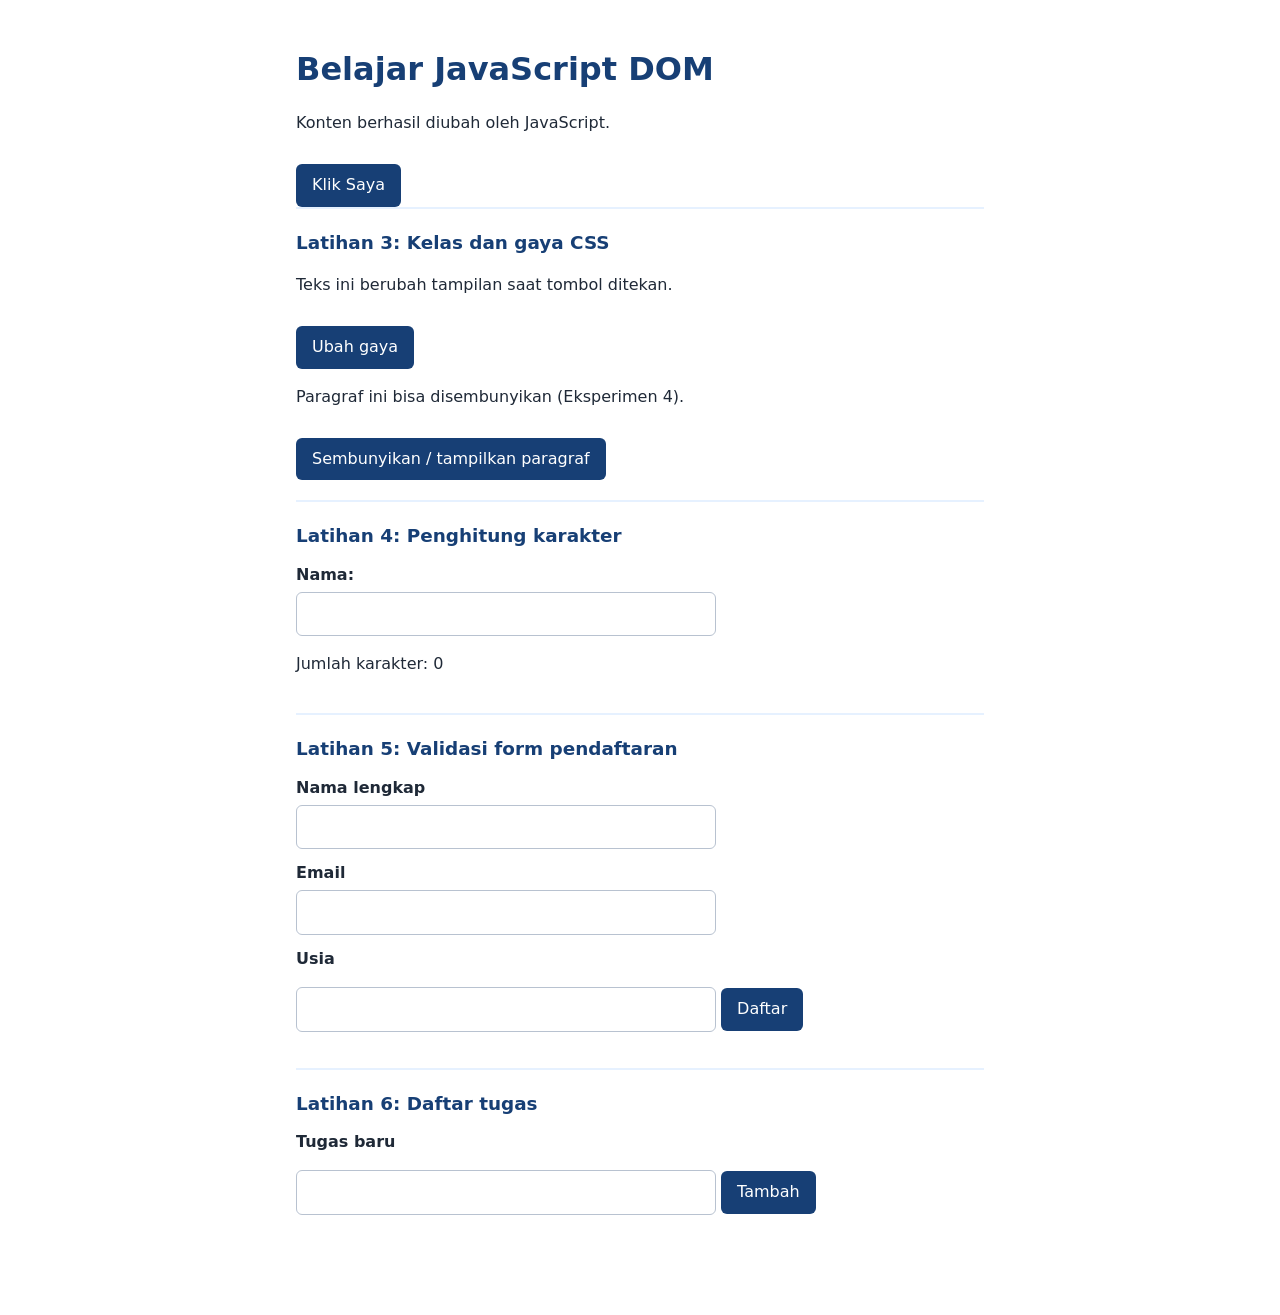
<file: lab6_dom_event/index.html>
<!DOCTYPE html>
<html lang="id">
<head>
  <meta charset="UTF-8">
  <meta name="viewport" content="width=device-width, initial-scale=1.0">
  <title>Praktikum DOM dan Event</title>
  <link rel="stylesheet" href="style.css">
  <script src="script.js" defer></script>
</head>
<body>
  <header>
    <h1 id="judul">Latihan DOM</h1>
    <p id="pesan">Belum ada tindakan.</p>
    <button id="tombolAksi" type="button">Klik Saya</button>
  </header>

  <main>
    <!-- Latihan 3 + Eksperimen 4 -->
    <section>
      <h2>Latihan 3: Kelas dan gaya CSS</h2>
      <p id="teksGaya">Teks ini berubah tampilan saat tombol ditekan.</p>
      <button id="tombolGaya" type="button">Ubah gaya</button>

      <p id="paragrafSembunyi">Paragraf ini bisa disembunyikan (Eksperimen 4).</p>
      <button id="tombolSembunyi" type="button">Sembunyikan / tampilkan paragraf</button>
    </section>

    <!-- Latihan 4 -->
    <section>
      <h2>Latihan 4: Penghitung karakter</h2>
      <label for="namaInput">Nama:</label>
      <input type="text" id="namaInput" maxlength="40">
      <p>Jumlah karakter: <span id="jumlahKarakter">0</span></p>
    </section>

    <!-- Latihan 5 + Eksperimen 2 -->
    <section>
      <h2>Latihan 5: Validasi form pendaftaran</h2>
      <form id="formPendaftaran" novalidate>
        <label for="nama">Nama lengkap</label>
        <input id="nama" name="nama" type="text">
        <label for="email">Email</label>
        <input id="email" name="email" type="email">
        <label for="usia">Usia</label>
        <input id="usia" name="usia" type="number" min="17" max="100">
        <button type="submit">Daftar</button>
      </form>
      <p id="pesanForm" aria-live="polite"></p>
    </section>

    <!-- Latihan 6 + Eksperimen 1 -->
    <section>
      <h2>Latihan 6: Daftar tugas</h2>
      <label for="inputTugas">Tugas baru</label>
      <input id="inputTugas" type="text">
      <button id="tambahTugas" type="button">Tambah</button>
      <p id="pesanTugas" aria-live="polite"></p>
      <ul id="daftarTugas"></ul>
    </section>
  </main>
</body>
</html>
</file>
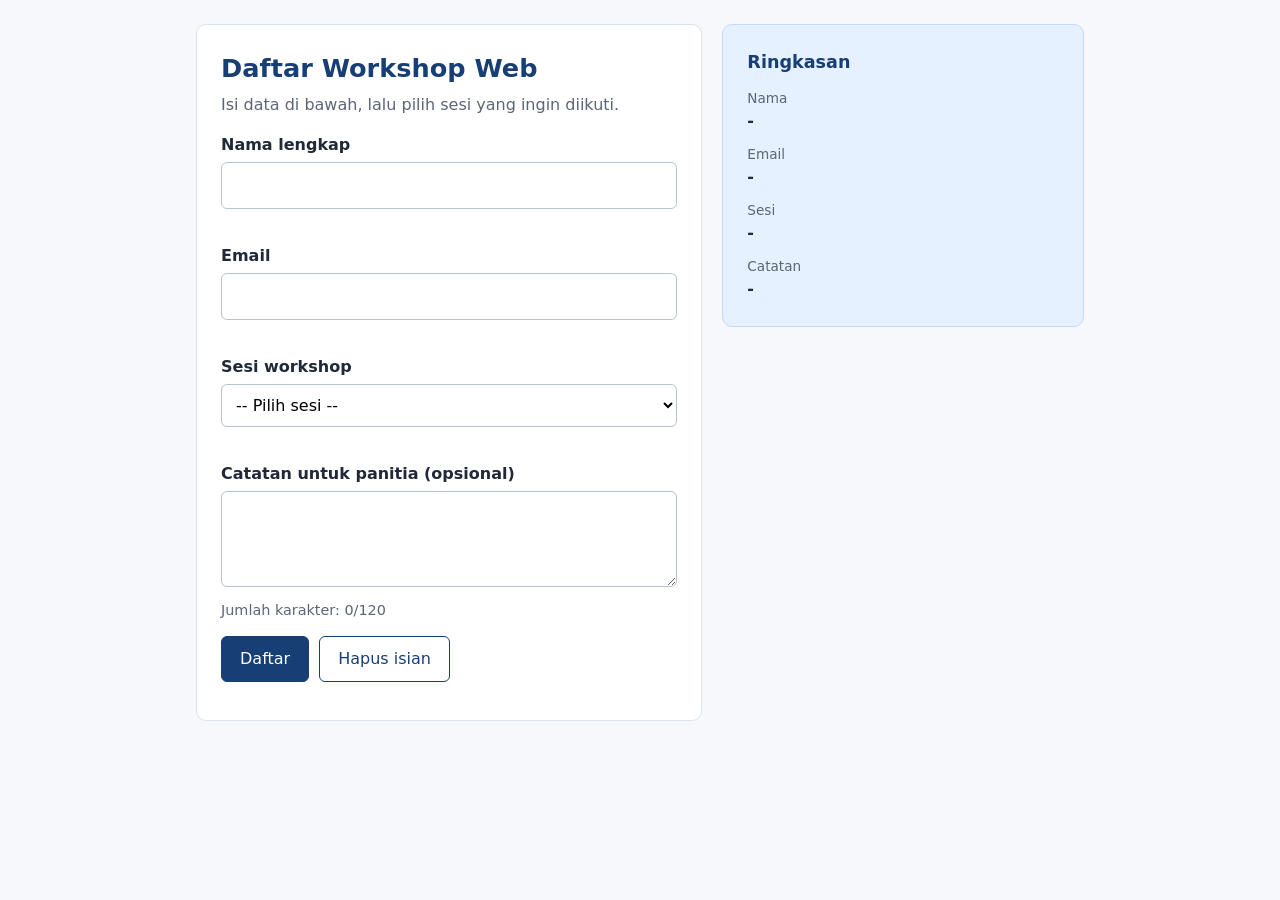
<file: mini_project_workshop/index.html>
<!DOCTYPE html>
<html lang="id">
<head>
  <meta charset="UTF-8">
  <meta name="viewport" content="width=device-width, initial-scale=1.0">
  <title>Pendaftaran Workshop</title>
  <link rel="stylesheet" href="style.css">
  <script src="script.js" defer></script>
</head>
<body>
  <main class="halaman">
    <section class="panel-form">
      <h1>Daftar Workshop Web</h1>
      <p class="intro">Isi data di bawah, lalu pilih sesi yang ingin diikuti.</p>

      <form id="formWorkshop" novalidate>
        <div class="field">
          <label for="nama">Nama lengkap</label>
          <input id="nama" name="nama" type="text" autocomplete="name" aria-describedby="errNama">
          <p class="error" id="errNama" aria-live="polite"></p>
        </div>

        <div class="field">
          <label for="email">Email</label>
          <input id="email" name="email" type="email" autocomplete="email" aria-describedby="errEmail">
          <p class="error" id="errEmail" aria-live="polite"></p>
        </div>

        <div class="field">
          <label for="sesi">Sesi workshop</label>
          <select id="sesi" name="sesi" aria-describedby="errSesi infoSesi">
            <option value="">-- Pilih sesi --</option>
            <option value="html">Sesi 1: HTML dan CSS dasar</option>
            <option value="js">Sesi 2: JavaScript DOM</option>
            <option value="deploy">Sesi 3: Deploy ke GitHub Pages</option>
          </select>
          <p class="info" id="infoSesi"></p>
          <p class="error" id="errSesi" aria-live="polite"></p>
        </div>

        <div class="field">
          <label for="catatan">Catatan untuk panitia (opsional)</label>
          <textarea id="catatan" name="catatan" rows="3" maxlength="120"></textarea>
          <p class="info">Jumlah karakter: <span id="jumlahCatatan">0</span>/120</p>
        </div>

        <div class="aksi">
          <button type="submit">Daftar</button>
          <button type="reset" id="tombolReset" class="sekunder">Hapus isian</button>
        </div>
        <p id="pesanForm" class="status" aria-live="polite"></p>
      </form>
    </section>

    <aside class="panel-ringkasan" aria-label="Ringkasan isian">
      <h2>Ringkasan</h2>
      <dl>
        <dt>Nama</dt><dd id="rNama">-</dd>
        <dt>Email</dt><dd id="rEmail">-</dd>
        <dt>Sesi</dt><dd id="rSesi">-</dd>
        <dt>Catatan</dt><dd id="rCatatan">-</dd>
      </dl>
    </aside>
  </main>
</body>
</html>
</file>
<file: lab6_dom_event/style.css>
:root {
  --biru: #173f75;
  --biru-muda: #e6f1ff;
  --aksen: #3478c8;
  --teks: #1f2937;
  --abu: #687386;
  --salah: #b42318;
  --benar: #067647;
}
* { box-sizing: border-box; }
body {
  font-family: system-ui, "Segoe UI", Arial, sans-serif;
  color: var(--teks);
  max-width: 720px;
  margin: 0 auto;
  padding: 24px 16px 64px;
  line-height: 1.55;
}
h1 { color: var(--biru); margin-bottom: 4px; }
h2 { color: var(--biru); font-size: 1.15rem; margin: 0 0 12px; }
section {
  border-top: 2px solid var(--biru-muda);
  padding: 20px 0;
}
label { display: block; font-weight: 600; margin: 12px 0 4px; }
input, select, textarea {
  width: 100%;
  max-width: 420px;
  padding: 9px 10px;
  font: inherit;
  border: 1px solid #b8c2d0;
  border-radius: 6px;
}
input:focus-visible, select:focus-visible, textarea:focus-visible,
button:focus-visible {
  outline: 3px solid var(--aksen);
  outline-offset: 2px;
}
button {
  font: inherit;
  padding: 9px 16px;
  margin-top: 12px;
  border: 0;
  border-radius: 6px;
  background: var(--biru);
  color: #fff;
  cursor: pointer;
}
button:hover { background: var(--aksen); }
button.sekunder { background: #fff; color: var(--biru); border: 1px solid var(--biru); }

/* Latihan 3 */
.highlight {
  color: #173f75;
  background-color: #e6f1ff;
  border-left: 4px solid #3478c8;
  padding: 12px;
}
.teks-besar { font-size: 1.4rem; }

/* Eksperimen 4 */
.tersembunyi { display: none; }

/* Pesan form */
.pesan-error { color: var(--salah); font-weight: 600; }
.pesan-sukses { color: var(--benar); font-weight: 600; }

/* Latihan 6 */
.selesai span { text-decoration: line-through; color: #687386; }
li { margin-bottom: 8px; }
li button { margin-top: 0; margin-left: 6px; padding: 4px 10px; font-size: 0.9rem; }
li button.hapus { background: var(--salah); }
</file>
<file: mini_project_workshop/style.css>
:root {
  --biru: #173f75;
  --biru-muda: #e6f1ff;
  --aksen: #3478c8;
  --teks: #1f2937;
  --abu: #5b6577;
  --salah: #b42318;
  --benar: #067647;
}
* { box-sizing: border-box; }
body {
  margin: 0;
  font-family: system-ui, "Segoe UI", Arial, sans-serif;
  color: var(--teks);
  background: #f6f8fb;
  line-height: 1.55;
}
.halaman {
  max-width: 920px;
  margin: 0 auto;
  padding: 24px 16px 48px;
  display: grid;
  grid-template-columns: 1.4fr 1fr;
  gap: 20px;
  align-items: start;
}
.panel-form, .panel-ringkasan {
  background: #fff;
  border: 1px solid #dbe3ee;
  border-radius: 10px;
  padding: 24px;
}
.panel-ringkasan { background: var(--biru-muda); border-color: #c5dbf7; position: sticky; top: 16px; }
h1 { margin: 0 0 4px; color: var(--biru); font-size: 1.6rem; }
h2 { margin: 0 0 12px; color: var(--biru); font-size: 1.1rem; }
.intro { margin: 0 0 16px; color: var(--abu); }

.field { margin-bottom: 14px; }
label { display: block; font-weight: 600; margin-bottom: 4px; }
input, select, textarea {
  width: 100%;
  padding: 10px;
  font: inherit;
  border: 1px solid #b8c2d0;
  border-radius: 6px;
  background: #fff;
}
input[aria-invalid="true"], select[aria-invalid="true"] { border-color: var(--salah); }
input:focus-visible, select:focus-visible, textarea:focus-visible, button:focus-visible {
  outline: 3px solid var(--aksen);
  outline-offset: 2px;
}
.error { margin: 4px 0 0; min-height: 1.2em; color: var(--salah); font-size: 0.9rem; font-weight: 600; }
.info { margin: 4px 0 0; color: var(--abu); font-size: 0.9rem; }

.aksi { display: flex; gap: 10px; flex-wrap: wrap; }
button {
  font: inherit;
  padding: 10px 18px;
  border: 1px solid var(--biru);
  border-radius: 6px;
  background: var(--biru);
  color: #fff;
  cursor: pointer;
}
button:hover { background: var(--aksen); border-color: var(--aksen); }
button.sekunder { background: #fff; color: var(--biru); }
button.sekunder:hover { background: var(--biru-muda); }

.status { margin: 14px 0 0; font-weight: 600; }
.status.sukses { color: var(--benar); }
.status.gagal { color: var(--salah); }

dl { margin: 0; }
dt { font-size: 0.85rem; color: var(--abu); margin-top: 10px; }
dd { margin: 0; font-weight: 600; overflow-wrap: anywhere; }

@media (max-width: 720px) {
  .halaman { grid-template-columns: 1fr; }
  .panel-ringkasan { position: static; }
}
@media (prefers-reduced-motion: reduce) { * { transition: none !important; } }
</file>
